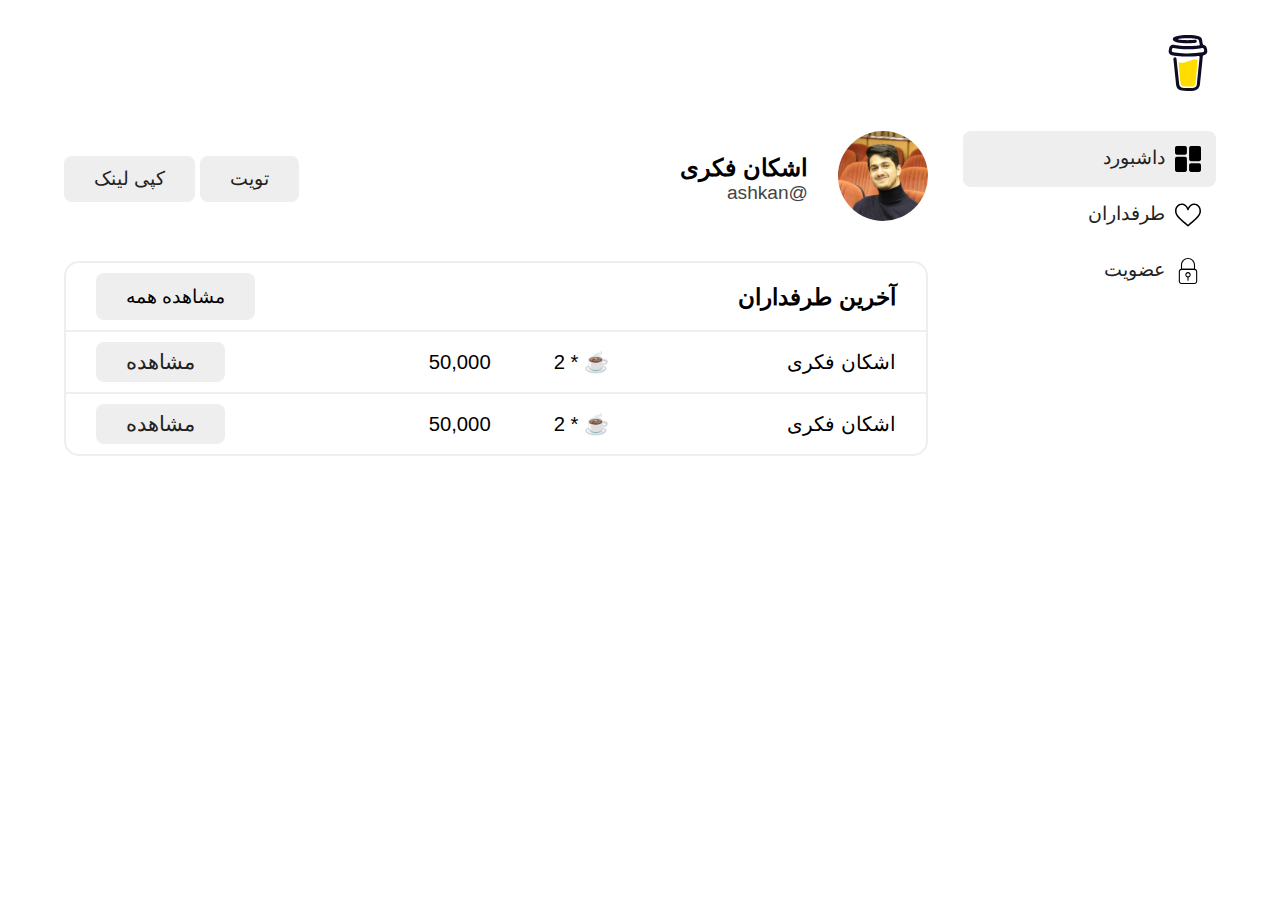
<file: index.html>
<!DOCTYPE html>
<html lang="en">
  <head>
    <meta charset="UTF-8" />
    <meta name="viewport" content="width=device-width, initial-scale=1.0" />
    <title>white admin</title>
    <link rel="stylesheet" href="css/app.css" />
  </head>
  <body>
    <div id="app">
      <header id="header">
        <a href="#" class="logo-brand">
          <img src="img/logo-coffe.svg" alt="logo" />
        </a>
      </header>
      <main id="main">
        <section id="sidebar">
          <ul class="list-group">
            <li class="list-item">
              <a href="#" class="btn"
                ><span class="list-icon icon-dashboard"></span>داشبورد</a
              >
            </li>
            <li class="list-item">
              <a href="#"
                ><span class="list-icon icon-support"></span>طرفداران</a
              >
            </li>
            <li class="list-item">
              <a href="#"><span class="list-icon icon-member"></span>عضویت</a>
            </li>
          </ul>
        </section>

        <main id="main-section">
          <div class="user-meta">
            <div class="user-meta_image">
              <img src="img/avatar.jpeg" alt="" />
            </div>

            <div class="user-meta_content">
              <h2>اشکان فکری</h2>
              <a href="#"><p>@ashkan</p></a>
            </div>

            <div class="user-meta_shearing">
              <a href="#" class="btn">تویت</a>
              <a href="#" class="btn">کپی لینک</a>
            </div>
          </div>

          <div class="recent-support">
            <div class="list-recent-support">
              <header class="list-recent-support_header">
                <h2>آخرین طرفداران</h2>
                <button class="btn">مشاهده همه</button>
              </header>

              <main class="list-recent-support_main">
                <table>
                  <tbody>
                    
                    <tr>
                      <td>اشکان فکری</td>
                      <td class="text-center">☕ * 2</td>
                      <td class="text-center">50,000</td>
                      <td class="dir-ltr">
                        <a
                          href="#"
                          class="btn list-recent-support_main-table_btn-detail"
                          >مشاهده</a
                        >
                      </td>
                    </tr>


                    <tr>
                      <td>اشکان فکری</td>
                      <td class="text-center">☕ * 2</td>
                      <td class="text-center">50,000</td>
                      <td class="dir-ltr">
                        <a
                          href="#"
                          class="btn list-recent-support_main-table_btn-detail"
                          >مشاهده</a
                        >
                      </td>
                    </tr>


                  </tbody>
                </table>
              </main>
            </div>
          </div>
        </main>
      </main>
    </div>

  </body>
</html>
</file>
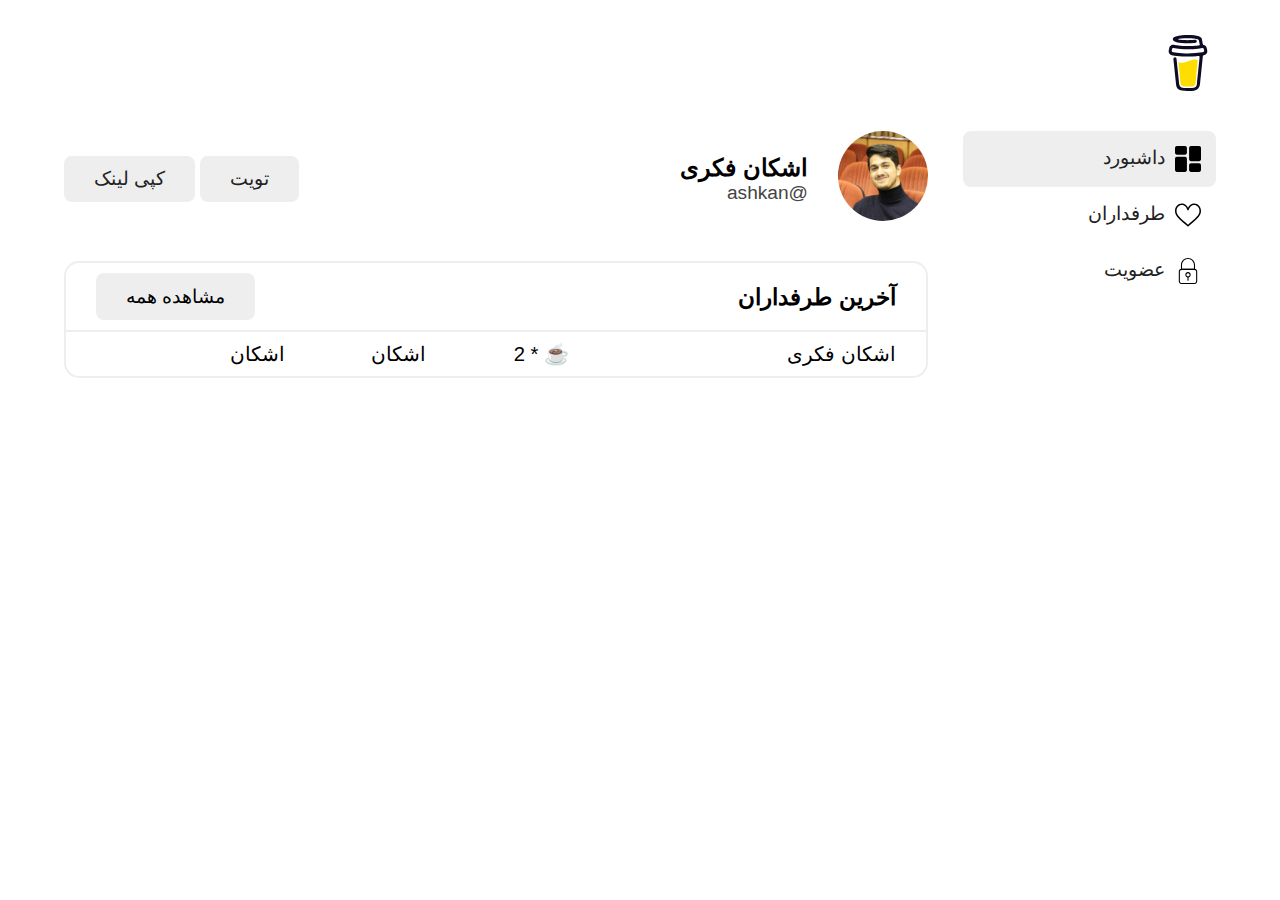
<file: compnents.html>
<!DOCTYPE html>
<html lang="en">
  <head>
    <meta charset="UTF-8" />
    <meta name="viewport" content="width=device-width, initial-scale=1.0" />
    <title>white admin</title>
    <link rel="stylesheet" href="css/app.css" />
  </head>
  <body>
    <div id="app">
      <header id="header">
        <a href="#" class="logo-brand">
          <img src="img/logo-coffe.svg" alt="logo" />
        </a>
      </header>
      <main id="main">
        <section id="sidebar">
          <ul class="list-group">
            <li class="list-item">
              <a href="#" class="btn"><span class="list-icon icon-dashboard"></span>داشبورد</a>
            </li>
            <li class="list-item">
              <a href="#"><span class="list-icon icon-support"></span>طرفداران</a>
            </li>
            <li class="list-item">
              <a href="#"><span class="list-icon icon-member"></span>عضویت</a>
            </li>

          </ul>
        </section>


        <main id="main-section">
          <div class="user-meta">
            <div class="user-meta_image">
              <img src="img/avatar.jpeg" alt="">
            </div>
            
            <div class="user-meta_content">
              <h2>اشکان فکری</h2>
              <a href="#"><p>@ashkan</p></a>
            </div>

            <div class="user-meta_shearing">
              <a href="#" class="btn">تویت</a>
              <a href="#" class="btn">کپی لینک</a>
            </div>
          </div>

          <div class="recent-support">
            <div class="list-recent-support">
              <header class="list-recent-support_header">
                <h2>آخرین طرفداران</h2>
                <button class="btn">مشاهده همه</button>
              </header>

              <main class="list-recent-support_main">
                <table>
                  <tr>
                    <td>اشکان فکری</td>
                    <td>☕ * 2</td>
                    <td>اشکان</td>
                    <td>اشکان</td>
                  </tr>
                </table>
              </main>

            </div>
          </div>
        </main>
      </main>
    </div>
  </body>
</html>
</file>
<file: css/app.css>
*,
html,
body {
  margin: 0;
  padding: 0;
  position: relative;
  box-sizing: border-box;
  font-family: "vazir", "Gill Sans", "Gill Sans MT", Calibri, "Trebuchet MS",
    sans-serif;
  font-size: 1.02em;
  font-weight: 500;
}

body {
  direction: rtl;
}

a {
  text-decoration: none;
  color: #222;
}

ul {
  list-style: none;
}

table,
tr {
  width: 100%;
  border-collapse: collapse;
}

.btn {
  background: #eee;
  border-radius: 8px;
  padding: 12px 30px;
  border: none;
  cursor: pointer;
  display: inline-block;
}

.dir-ltr {
  direction: ltr;
}

.text-center {
  text-align: center;
}

#app {
  margin: 0 5%;
}

/* header */

#header {
  padding: 35px 0;
}

a.logo-brand {
  display: inline-block;
}

.logo-brand > img {
  width: 56px;
  height: 56px;
}

/* header */

/* sidebar */

.list-item > a {
  display: block;
  padding: 15px 25px;
}

.list-icon {
  /* position: absolute; */
  left: 10px;
  min-height: 26px;
  min-width: 26px;
  display: inline-block;
  background-size: cover;
  vertical-align: middle;
}

.icon-dashboard {
  background-image: url("./../img/icons/dashboard.svg");
}

.icon-support {
  background-image: url("./../img/icons/love.svg");
}

.icon-member {
  background-image: url("./../img/icons/padlock.svg");
}

/* sidebar */

/* main */

main#main {
  display: flex;
}

/* main */

/* sidebar */

#sidebar {
  min-width: 25%;
  padding-left: 35px;
}
/* sidebar */

/* main */

main#main-section {
  min-width: 75%;
}

.user-meta {
  display: flex;
  flex-wrap: wrap;
  align-items: center;
  margin-bottom: 35px;
}

.user-meta_image > img {
  max-width: 90px;
  max-height: 90px;
  border-radius: 50%;
}

.user-meta_content {
  padding: 0 30px;
  margin-left: auto;
}

.user-meta_content > h2 {
  font-weight: 800;
  font-size: 1.3em;
}
.user-meta_content > a {
  color: #444;
}

.list-recent-support {
  border: 2px solid #eee;
  border-radius: 15px;
}

.list-recent-support_header {
  display: flex;
  justify-content: space-between;
  align-items: center;
  padding: 10px 30px;

  border-bottom: 2px solid #eee;
}

.list-recent-support_header > h2 {
  font-size: 1.25em;
  font-weight: 700;
}

.list-recent-support_main > table  {
  /* margin: 10px 30px; */
}

.list-recent-support_main > table > tbody > tr >td{
  border-bottom: 2px solid #eee;
  padding-top: 10px;
  padding-bottom: 10px;
}
.list-recent-support_main > table > tbody>tr:last-child > td{
  border: none;
}

.list-recent-support_main > table > tbody > tr :first-child{
  padding-right:  30px;
}
.list-recent-support_main > table > tbody > tr :last-child{
  padding-left:  30px;
}

.list-recent-support_main-table_btn-detail {
  padding: 8px 15px;
}

/* main */

@media (max-width: 800px) {
  #app {
    margin: 0 20px;
  }

  main#main {
    flex-wrap: wrap;
  }

  #sidebar {
    min-width: 100%;
    padding-left: 0;
  }

  #sidebar > .list-group {
    display: flex;
    flex-wrap: no-wrap;
    overflow-x: scroll;
    padding-bottom: 12px;
  }

  #sidebar > .list-group > li > a {
    text-align: center;
    justify-content: center;
    align-items: center;
    display: block;
    flex: 1;
    padding: 12px 25px 8px 25px;
  }

  #sidebar > .list-group > li > a > span {
    display: block;
    width: 20px;
    height: 20px;
    margin: 4px auto;
  }

  .list-icon {
    left: 0;
  }

  main#main-section {
    width: 100%;
    margin-top: 20px;
  }
}



.btn-size[\:size]{
  font-style: var(size);
}
</file>
